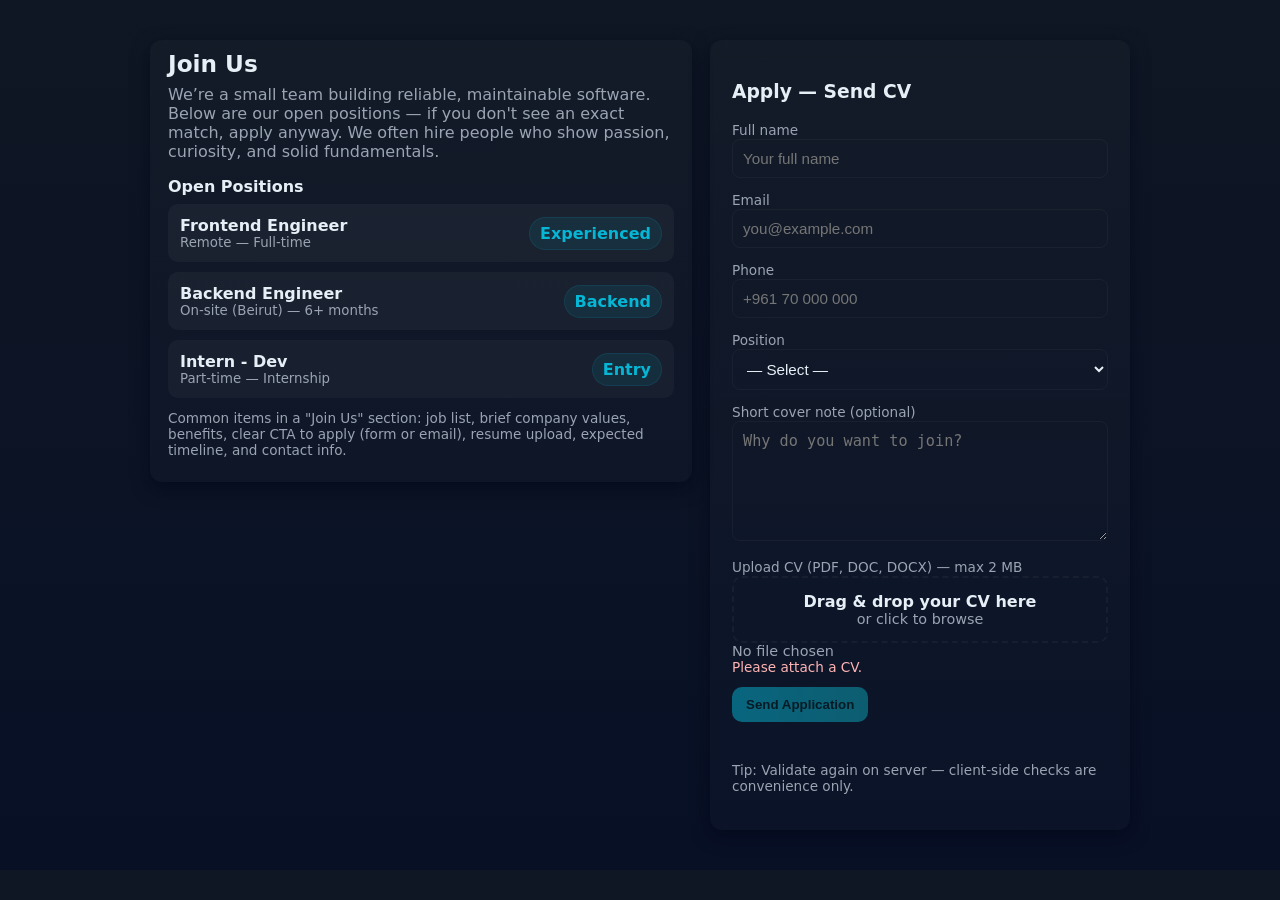
<file: tst.html>
<!doctype html>
<html lang="en">

<head>
    <meta charset="utf-8" />
    <meta name="viewport" content="width=device-width,initial-scale=1" />
    <title>Join Us — Section</title>
    <style>
        :root {
            --bg: #0f1724;
            /* dark-ish */
            --card: #0b1220;
            --muted: #9aa4b2;
            --accent: #06b6d4;
            --glass: rgba(255, 255, 255, 0.04);
            --radius: 12px;
            --max-width: 980px;
            --gap: 18px;
            --form-width: 420px;
            font-family: Inter, ui-sans-serif, system-ui, -apple-system, "Segoe UI", Roboto, "Helvetica Neue", Arial;
        }

        body {
            background: linear-gradient(180deg, var(--bg), #081026);
            color: #e6eef6;
            margin: 0;
            padding: 40px;
            display: flex;
            justify-content: center
        }

        .join-wrap {
            width: 100%;
            max-width: var(--max-width);
            display: grid;
            grid-template-columns: 1fr 420px;
            gap: var(--gap);
            align-items: start
        }

        .panel {
            background: linear-gradient(180deg, rgba(255, 255, 255, 0.02), rgba(255, 255, 255, 0.01));
            border-radius: var(--radius);
            padding: 22px;
            box-shadow: 0 6px 18px rgba(2, 6, 23, 0.6);
        }

        /* Left: info + job list */
        .info {
            padding: 10px 18px
        }

        h2 {
            margin: 0 0 8px 0;
            font-size: 1.45rem
        }

        p.lead {
            color: var(--muted);
            margin: 0 0 16px
        }

        .jobs {
            display: flex;
            flex-direction: column;
            gap: 10px
        }

        .job {
            display: flex;
            justify-content: space-between;
            align-items: center;
            padding: 12px;
            border-radius: 10px;
            background: var(--glass);
        }

        .job .meta {
            display: flex;
            flex-direction: column
        }

        .job h4 {
            margin: 0;
            font-size: 1rem
        }

        .job small {
            color: var(--muted)
        }

        .pill {
            background: rgba(6, 182, 212, 0.09);
            border: 1px solid rgba(6, 182, 212, 0.12);
            padding: 6px 10px;
            border-radius: 999px;
            font-weight: 600;
            color: var(--accent)
        }

        /* Right: form */
        form {
            display: flex;
            flex-direction: column;
            gap: 12px
        }

        label {
            font-size: 0.85rem;
            color: var(--muted)
        }

        input[type="text"],
        input[type="email"],
        input[type="tel"],
        select,
        textarea {
            width: 100%;
            padding: 10px;
            border-radius: 8px;
            border: 1px solid rgba(255, 255, 255, 0.04);
            background: transparent;
            color: inherit;
            font-size: 0.95rem;
            box-sizing: border-box
        }

        textarea {
            min-height: 120px;
            resize: vertical
        }

        .file-drop {
            border: 2px dashed rgba(255, 255, 255, 0.04);
            padding: 14px;
            border-radius: 10px;
            text-align: center;
            cursor: pointer
        }

        .file-drop.dragover {
            background: linear-gradient(90deg, rgba(6, 182, 212, 0.03), rgba(6, 182, 212, 0.01));
            border-color: rgba(6, 182, 212, 0.18)
        }

        .file-info {
            font-size: 0.9rem;
            color: var(--muted)
        }

        .error {
            color: #ffb4b4;
            font-size: 0.85rem
        }

        .actions {
            display: flex;
            gap: 10px;
            align-items: center
        }

        button.btn {
            background: linear-gradient(90deg, var(--accent), #0ea5b7);
            border: none;
            padding: 10px 14px;
            border-radius: 10px;
            color: #022;
            cursor: pointer;
            font-weight: 700
        }

        button[disabled] {
            opacity: 0.5;
            cursor: not-allowed
        }

        .note {
            font-size: 0.85rem;
            color: var(--muted)
        }

        /* small devices */
        @media (max-width:900px) {
            .join-wrap {
                grid-template-columns: 1fr;
                padding: 0 8px
            }

            .panel {
                padding: 16px
            }
        }
    </style>
</head>

<body>
    <section class="join-wrap" aria-labelledby="join-title">
        <div class="panel info" id="company-info">
            <h2 id="join-title">Join Us</h2>
            <p class="lead">We’re a small team building reliable, maintainable software. Below are our open positions —
                if you don't see an exact match, apply anyway. We often hire people who show passion, curiosity, and
                solid fundamentals.</p>

            <div aria-live="polite">
                <h3 style="font-size:1rem;margin:14px 0 8px 0">Open Positions</h3>
                <div class="jobs" id="jobs-list">
                    <article class="job" data-role="frontend">
                        <div class="meta">
                            <h4>Frontend Engineer</h4>
                            <small>Remote — Full-time</small>
                        </div>
                        <div class="pill">Experienced</div>
                    </article>

                    <article class="job" data-role="backend">
                        <div class="meta">
                            <h4>Backend Engineer</h4>
                            <small>On-site (Beirut) — 6+ months</small>
                        </div>
                        <div class="pill">Backend</div>
                    </article>

                    <article class="job" data-role="intern">
                        <div class="meta">
                            <h4>Intern - Dev</h4>
                            <small>Part-time — Internship</small>
                        </div>
                        <div class="pill">Entry</div>
                    </article>
                </div>

                <p class="note" style="margin-top:12px">Common items in a "Join Us" section: job list, brief company
                    values, benefits, clear CTA to apply (form or email), resume upload, expected timeline, and contact
                    info.</p>
            </div>
        </div>

        <aside class="panel" aria-labelledby="apply-title">
            <h3 id="apply-title">Apply — Send CV</h3>

            <!-- IMPORTANT: replace the action URL with your server endpoint that accepts file uploads -->
            <form id="apply-form" method="POST" action="/apply" enctype="multipart/form-data" novalidate>

                <div>
                    <label for="name">Full name</label>
                    <input id="name" name="name" type="text" required placeholder="Your full name" />
                </div>

                <div>
                    <label for="email">Email</label>
                    <input id="email" name="email" type="email" required placeholder="you@example.com" />
                </div>

                <div>
                    <label for="phone">Phone</label>
                    <input id="phone" name="phone" type="tel" placeholder="+961 70 000 000" />
                </div>

                <div>
                    <label for="position">Position</label>
                    <select id="position" name="position">
                        <option value="">— Select —</option>
                        <option value="frontend">Frontend Engineer</option>
                        <option value="backend">Backend Engineer</option>
                        <option value="devops">DevOps</option>
                        <option value="intern">Intern</option>
                    </select>
                </div>

                <div>
                    <label for="cover">Short cover note (optional)</label>
                    <textarea id="cover" name="cover" placeholder="Why do you want to join?"></textarea>
                </div>

                <div>
                    <label>Upload CV (PDF, DOC, DOCX) — max 2 MB</label>

                    <div id="drop" class="file-drop" tabindex="0" aria-describedby="file-desc">
                        <input id="cv" name="cv" type="file" accept=".pdf,.doc,.docx" style="display:none" />
                        <div id="file-body">
                            <strong>Drag & drop your CV here</strong>
                            <div id="file-desc" class="file-info">or click to browse</div>
                        </div>
                    </div>

                    <div id="file-status" class="file-info" aria-live="polite"></div>
                    <div id="file-error" class="error" aria-live="assertive"></div>
                </div>

                <div class="actions">
                    <button class="btn" id="submit-btn" type="submit" disabled>Send Application</button>
                    <div id="sending" style="display:none" class="file-info">Sending…</div>
                </div>

                <div id="result" role="status" aria-live="polite" style="margin-top:8px"></div>
                <p class="note" style="margin-top:8px">Tip: Validate again on server — client-side checks are
                    convenience only.</p>
            </form>
        </aside>
    </section>

    <script>
        // Basic JS: drag/drop + client-side validation + ajax submit example
        (function () {
            const MAX_SIZE = 2 * 1024 * 1024; // 2 MB
            const allowed = ['application/pdf', 'application/msword', 'application/vnd.openxmlformats-officedocument.wordprocessingml.document'];

            const drop = document.getElementById('drop');
            const cvInput = document.getElementById('cv');
            const fileStatus = document.getElementById('file-status');
            const fileError = document.getElementById('file-error');
            const submitBtn = document.getElementById('submit-btn');
            const form = document.getElementById('apply-form');
            const sending = document.getElementById('sending');
            const result = document.getElementById('result');

            let file = null;

            function setError(msg) { fileError.textContent = msg || ''; }
            function setStatus(msg) { fileStatus.textContent = msg || ''; }

            function validateFile(f) {
                if (!f) return 'Please attach a CV.';
                if (f.size > MAX_SIZE) return 'File is too large (max 2 MB).';
                if (allowed.indexOf(f.type) === -1) {
                    // Some browsers may not provide accurate mime type for .doc/.docx — check extension as fallback
                    const ext = (f.name || '').split('.').pop().toLowerCase();
                    if (!['pdf', 'doc', 'docx'].includes(ext)) return 'Unsupported file type.';
                }
                return '';
            }

            function updateUI() {
                const err = validateFile(file);
                if (err) { setError(err); submitBtn.disabled = true; }
                else { setError(''); submitBtn.disabled = false; }
                setStatus(file ? `${file.name} — ${(file.size / 1024 | 0)} KB` : 'No file chosen');
            }

            // click to open file picker
            drop.addEventListener('click', () => cvInput.click());
            // keyboard accessibility
            drop.addEventListener('keydown', (e) => { if (e.key === 'Enter' || e.key === ' ') { e.preventDefault(); cvInput.click(); } });

            // file selected
            cvInput.addEventListener('change', (e) => {
                file = e.target.files[0]; updateUI();
            });

            // drag/drop events
            drop.addEventListener('dragover', (e) => { e.preventDefault(); drop.classList.add('dragover'); });
            drop.addEventListener('dragleave', () => drop.classList.remove('dragover'));
            drop.addEventListener('drop', (e) => {
                e.preventDefault(); drop.classList.remove('dragover');
                const f = e.dataTransfer.files && e.dataTransfer.files[0];
                if (f) { file = f; cvInput.files = e.dataTransfer.files; updateUI(); }
            });

            // inline form validation hook
            form.addEventListener('submit', (e) => {
                e.preventDefault();
                setError(''); result.textContent = '';

                // validate fields
                const name = document.getElementById('name').value.trim();
                const email = document.getElementById('email').value.trim();
                if (!name) { setError('Please type your full name.'); return; }
                if (!email || !/^\S+@\S+\.\S+$/.test(email)) { setError('Please provide a valid email.'); return; }
                const fileErr = validateFile(file);
                if (fileErr) { setError(fileErr); return; }

                // prepare to send via fetch
                submitBtn.disabled = true; sending.style.display = 'block';
                const fd = new FormData(form);
                // ensure file is part of FormData (some older browsers may need special handling)
                if (file && !fd.get('cv')) fd.append('cv', file);

                // Use YOUR endpoint here. Example shows fetch with JSON-like response expected.
                fetch(form.action, { method: 'POST', body: fd })
                    .then(async (res) => {
                        sending.style.display = 'none'; submitBtn.disabled = false;
                        if (res.ok) { result.textContent = 'Application sent — thank you!'; form.reset(); file = null; updateUI(); }
                        else {
                            const txt = await res.text();
                            result.textContent = 'Server error: ' + (txt || res.statusText);
                        }
                    })
                    .catch((err) => { sending.style.display = 'none'; submitBtn.disabled = false; result.textContent = 'Network error: ' + err.message; });
            });

            // init status
            updateUI();

        })();
    </script>
</body>

</html>
</file>
